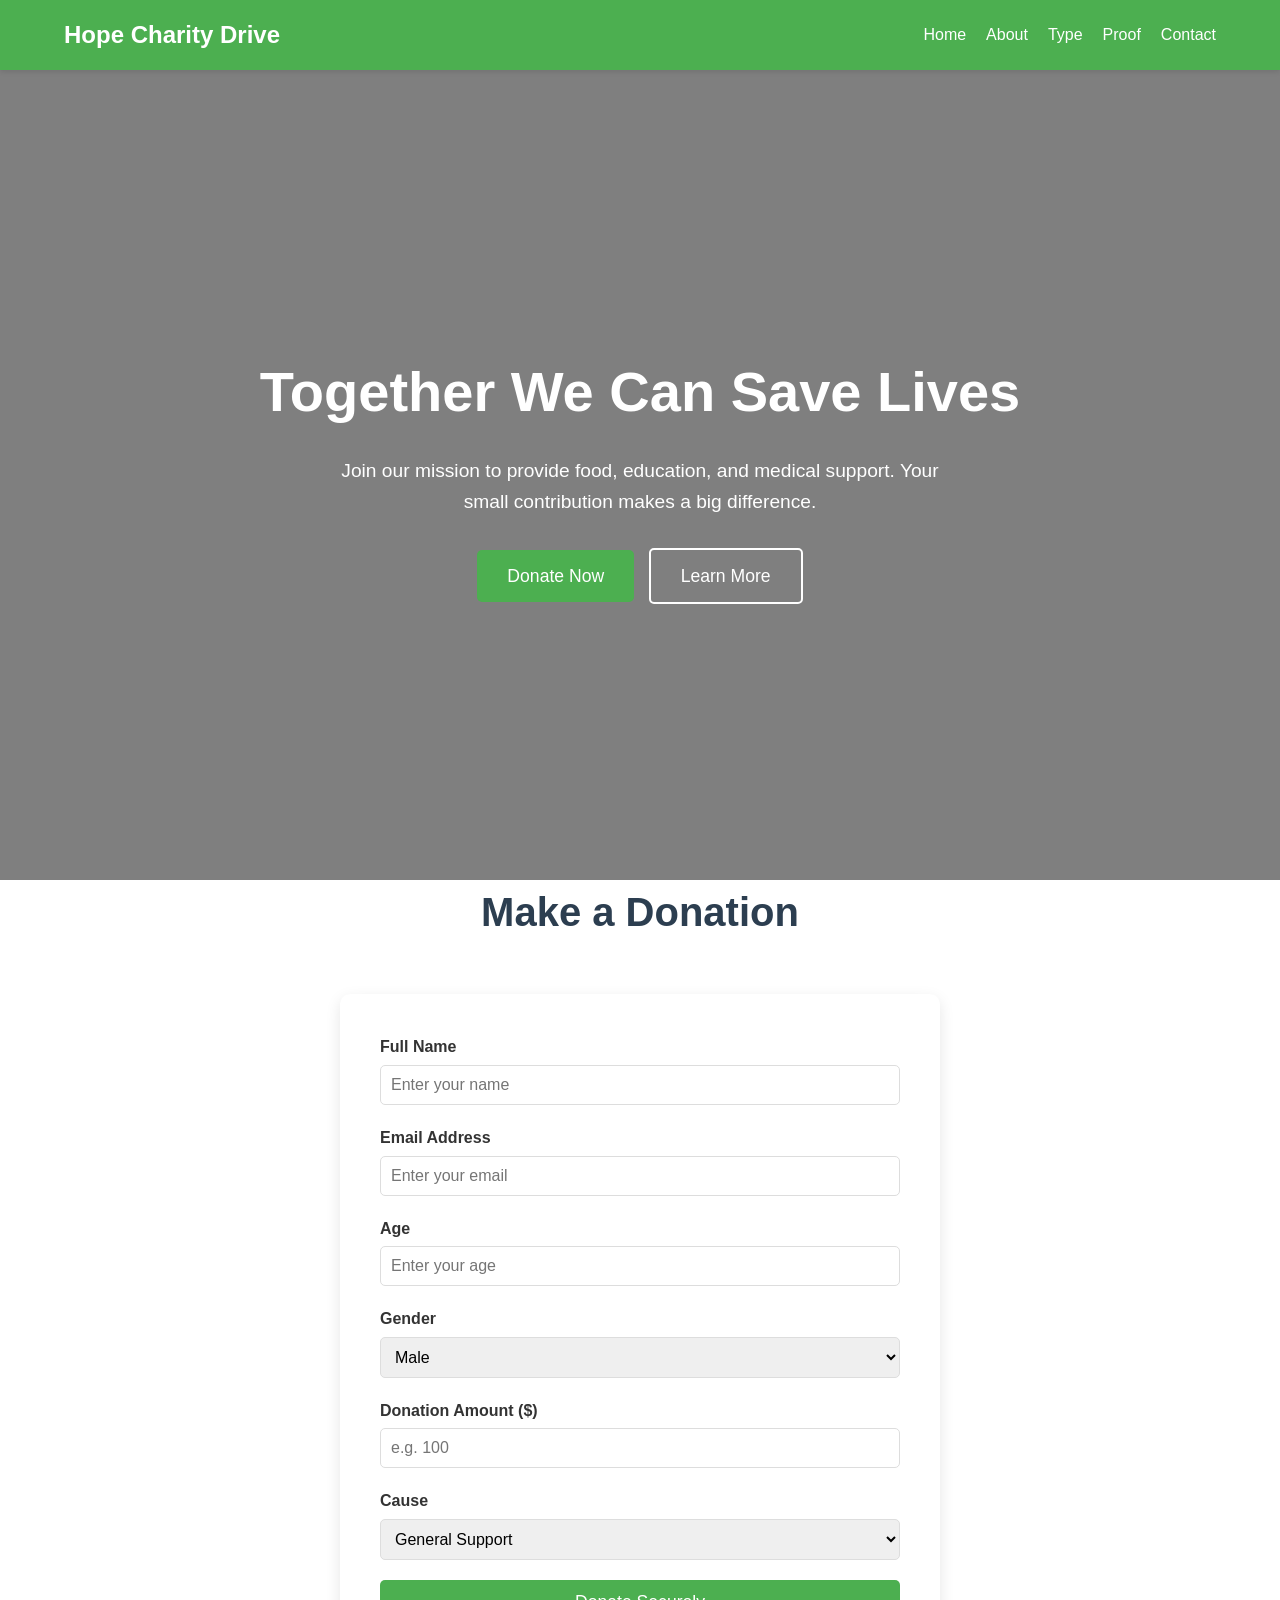
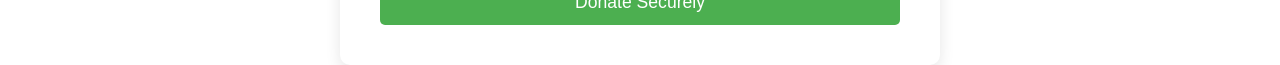
<file: index.html>
<!DOCTYPE html>
<html lang="en">
<head>
    <meta charset="UTF-8">
    <meta name="viewport" content="width=device-width, initial-scale=1.0">
    <title>Home | Hope Charity Drive</title>
    <link rel="stylesheet" href="style.css">
</head>
<body>

    <header>
        <div class="logo">Hope Charity Drive</div>
        <nav>
            <ul>
                <li><a href="index.html">Home</a></li>
                <li><a href="about.html">About</a></li>
                <li><a href="Type.html">Type</a></li>
                <li><a href="proof.html">Proof</a></li>
                <li><a href="contact.html">Contact</a></li>
            </ul>
        </nav>
    </header>

    <section class="hero">
        <div class="hero-content">
            <h1>Together We Can Save Lives</h1>
            <p>Join our mission to provide food, education, and medical support. Your small contribution makes a big difference.</p>
            <a href="#donate-now" class="btn">Donate Now</a>
            <a href="about.html" class="btn btn-outline">Learn More</a>
        </div>
    </section>

    <section >
        <h2 class="section-title">Make a Donation</h2>
        <div class="donate-form">
            <form action="#">
                <div class="form-group">
                    <label>Full Name</label>
                    <input type="text" placeholder="Enter your name">
                </div>
                <div class="form-group">
                    <label>Email Address</label>
                    <input type="email" placeholder="Enter your email">
                </div>
                <div class="form-group">
                    <label>Age</label>
                    <input type="number" placeholder="Enter your age">
                </div>
                <div class="form-group">
                    <label>Gender</label>
                    <select>
                        <option>Male</option>
                        <option>Female</option>
                    </select>
                </div>
                <div class="form-group">
                    <label>Donation Amount ($)</label>
                    <input type="number" placeholder="e.g. 100">
                </div>
                <div class="form-group">
                    <label>Cause</label>
                    <select>
                        <option>General Support</option>
                        <option>Education</option>
                        <option>Food Drive</option>
                        <option>Medical Aid</option>
                    </select>
                </div>
                <button type="submit" class="btn" style="width: 100%;">Donate Securely</button>
            </form>
        </div>
    </section>
</body>
</html>
</file>
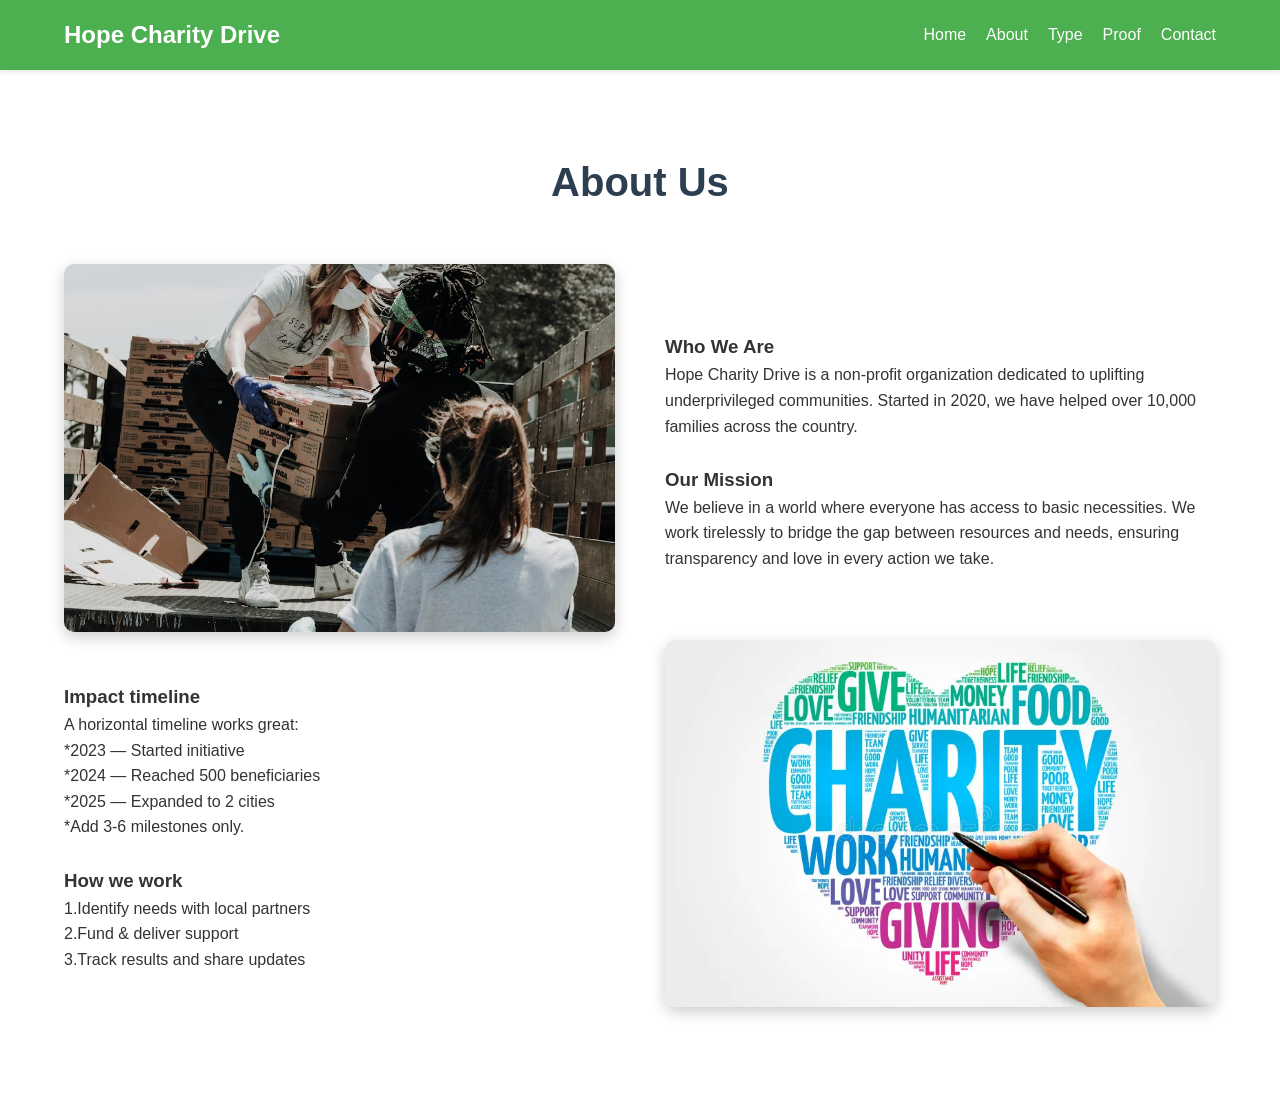
<file: about.html>
<!DOCTYPE html>
<html lang="en">
<head>
    <meta charset="UTF-8">
    <meta name="viewport" content="width=device-width, initial-scale=1.0">
    <title>About Us | Hope Charity Drive</title>
    <link rel="stylesheet" href="style.css">
</head>
<body>

    <header>
        <div class="logo">Hope Charity Drive</div>
        <nav>
            <ul>
                <li><a href="index.html">Home</a></li>
                <li><a href="about.html">About</a></li>
                <li><a href="Type.html">Type</a></li>
                <li><a href="proof.html">Proof</a></li>
                <li><a href="contact.html">Contact</a></li>
            </ul>
        </nav>
    </header>

    <section class="section">
        <h2 class="section-title">About Us</h2>
        <div class="about-container">
            <div class="about-img">
                <img src="about.avif" alt="Volunteers working together">
            </div>
            <div class="about-text">
                <h3>Who We Are</h3>
                <p>Hope Charity Drive is a non-profit organization dedicated to uplifting underprivileged communities. Started in 2020, we have helped over 10,000 families across the country.</p>
                <br>
                <h3>Our Mission</h3>
                <p>We believe in a world where everyone has access to basic necessities. We work tirelessly to bridge the gap between resources and needs, ensuring transparency and love in every action we take.</p>
            </div>
        </div>
        <div class="about-container">
            <div class="about-text">
                <h3>Impact timeline</h3>
                <p>
                        A horizontal timeline works great:<br>
                        *2023 — Started initiative<br>
                        *2024 — Reached 500 beneficiaries<br>
                        *2025 — Expanded to 2 cities<br>
                        *Add 3-6 milestones only.<br>
                    </p>
                <br>
                <h3>How we work</h3>
                <p>
                    1.Identify needs with local partners<br>
                    2.Fund & deliver support<br>
                    3.Track results and share updates<br>
                </p>
            </div>
            <div class="about-img">
                <img src="home2.webp" alt="Volunteers working together">
            </div>
        </div>
    </section>
</body>
</html>
</file>
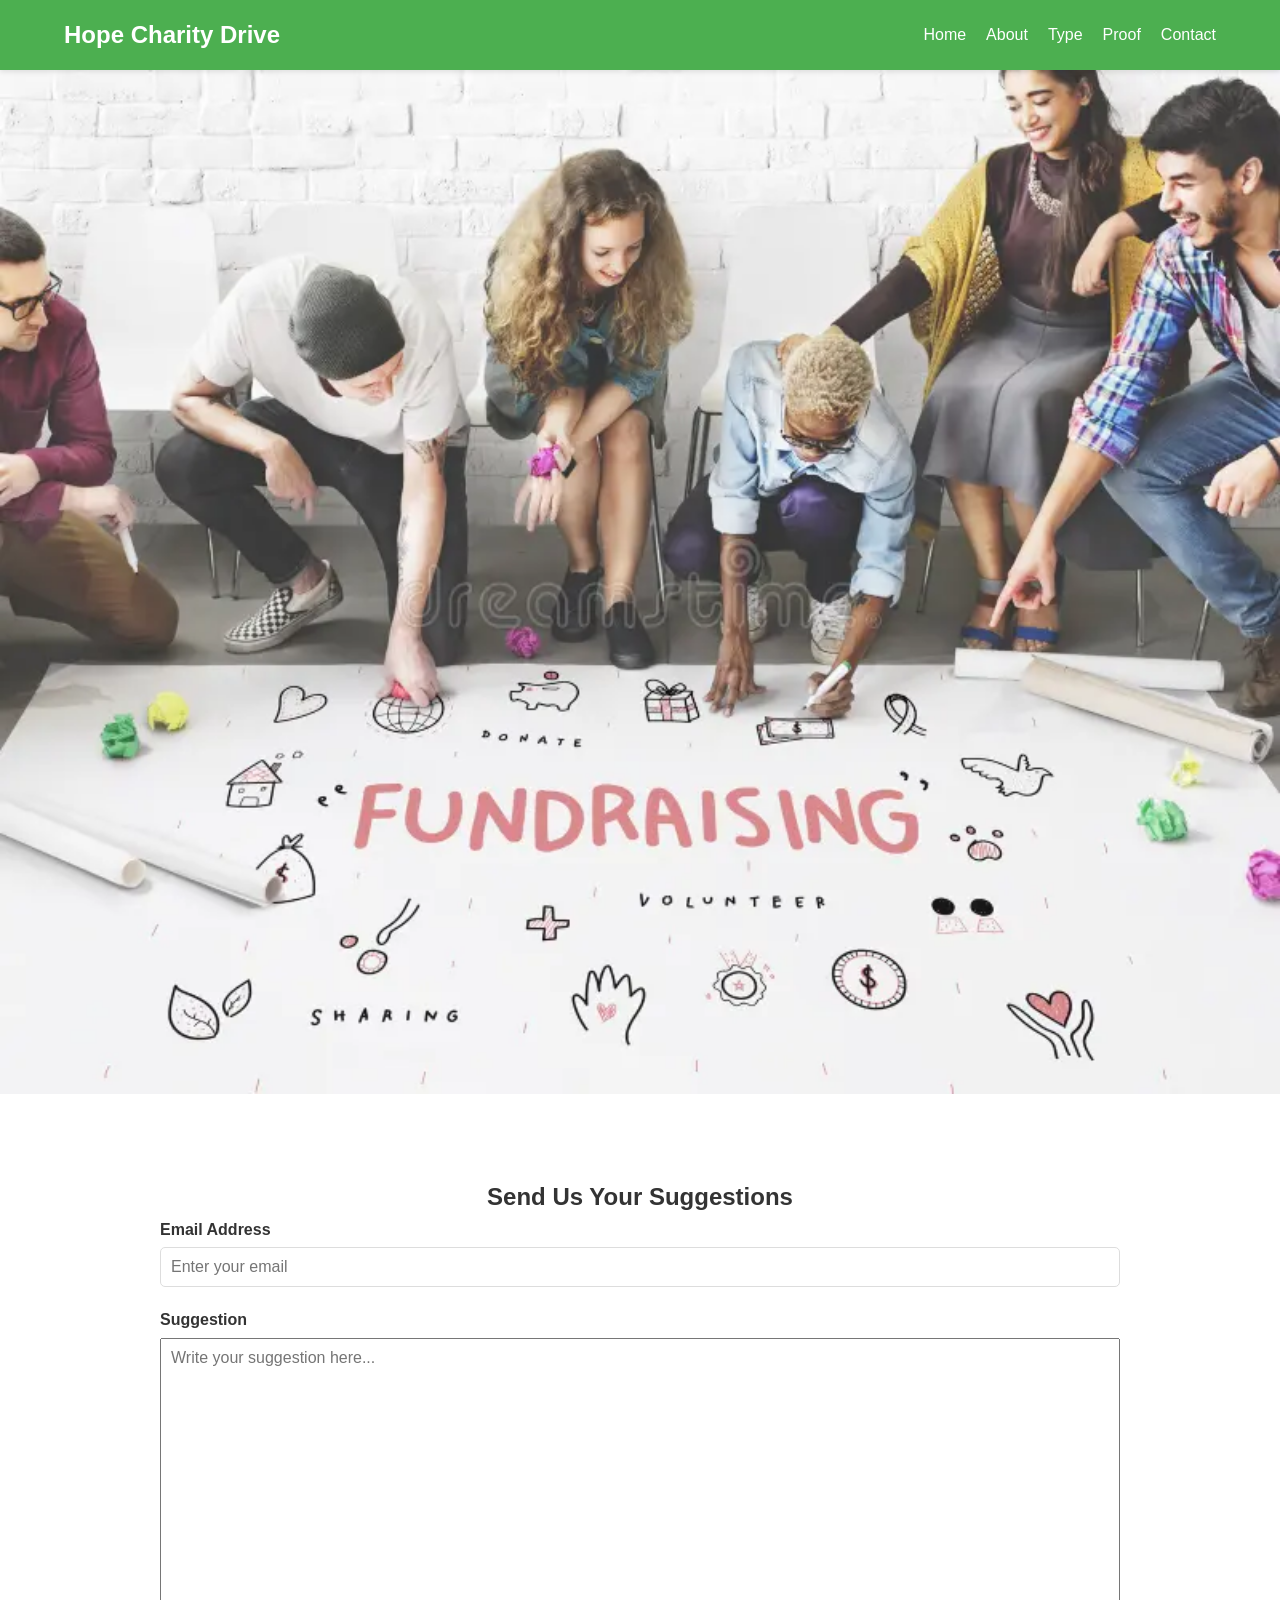
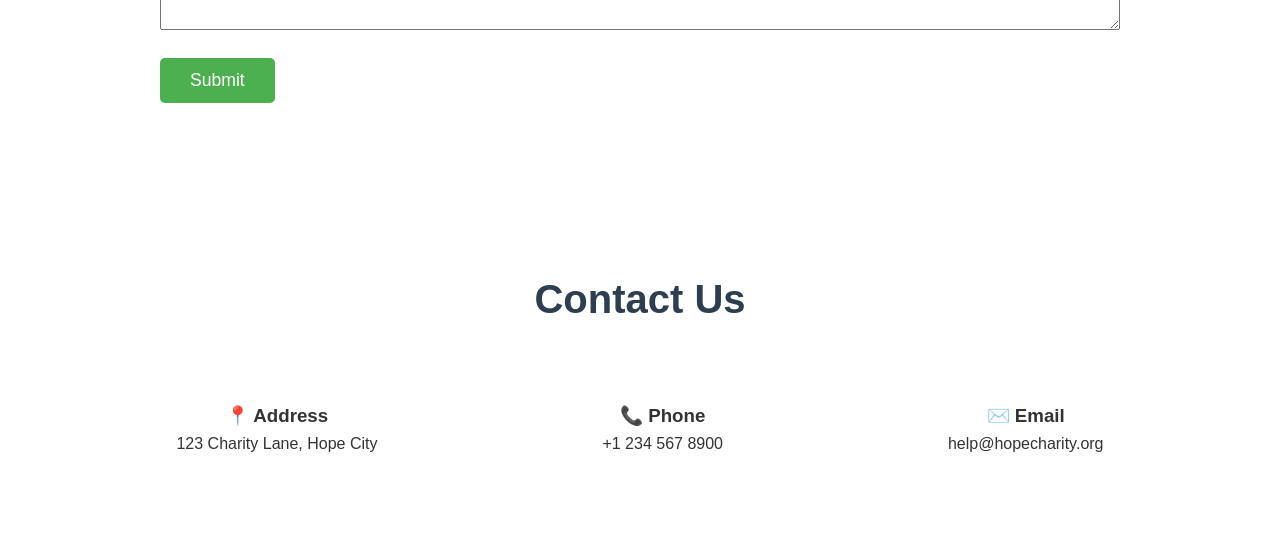
<file: contact.html>
<!DOCTYPE html>
<html lang="en">

<head>
    <meta charset="UTF-8">
    <meta name="viewport" content="width=device-width, initial-scale=1.0">
    <title>Contact Us | Hope Charity Drive</title>
    <link rel="stylesheet" href="style.css">
</head>

<body>

    <header>
        <div class="logo">Hope Charity Drive</div>
        <nav>
            <ul>
                <li><a href="index.html">Home</a></li>
                <li><a href="about.html">About</a></li>
                <li><a href="Type.html">Type</a></li>
                <li><a href="proof.html">Proof</a></li>
                <li><a href="contact.html">Contact</a></li>
            </ul>
        </nav>
    </header>
    </section>
    <img src="last page.webp">

    <section class="user-input-section"> 
        <form>
            <center>

                <h1>Send Us Your Suggestions</h1>
            </center>
            
            <div class="form-group">
                <label>Email Address</label>
                <input type="email" placeholder="Enter your email">
            </div>
            <div class="form-group">
                <label>Suggestion</label>
                <textarea type="text" rows="15"  placeholder="Write your suggestion here..."></textarea>
            </div>
            <button class="btn" type="submit">Submit</button>
        </form>
    </section>


    <section class="section">
        <h2 class="section-title">Contact Us</h2>
        <div class="contact-container">
            <div class="contact-item">
                <h3>📍 Address</h3>
                <p>123 Charity Lane, Hope City</p>
            </div>
            <div class="contact-item">
                <h3>📞 Phone</h3>
                <p>+1 234 567 8900</p>
            </div>
            <div class="contact-item">
                <h3>✉️ Email</h3>
                <p>help@hopecharity.org</p>
            </div>
        </div>
    </section>
</body>

</html>
</file>
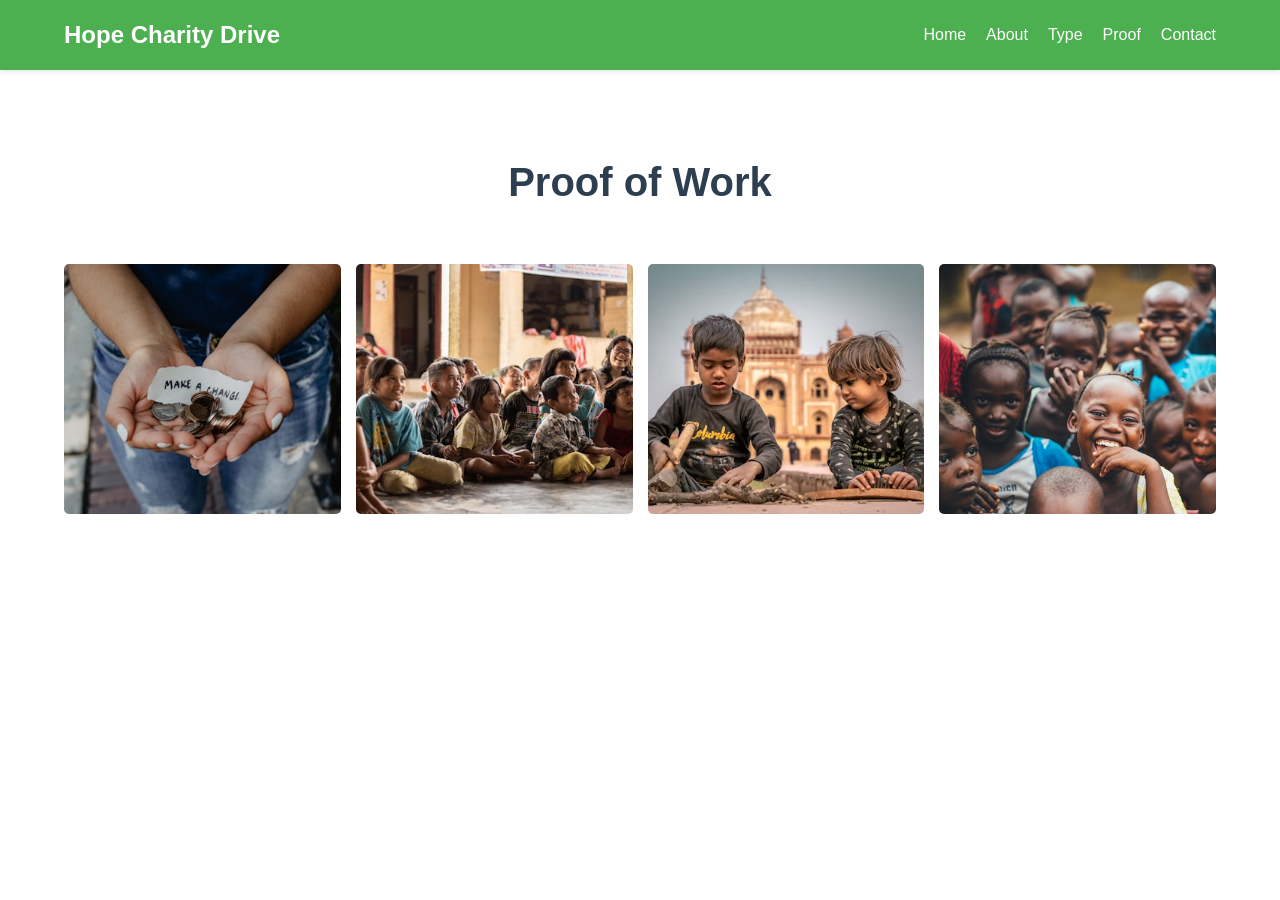
<file: proof.html>
<!DOCTYPE html>
<html lang="en">
<head>
    <meta charset="UTF-8">
    <meta name="viewport" content="width=device-width, initial-scale=1.0">
    <title>Proof of Work | Hope Charity Drive</title>
    <link rel="stylesheet" href="style.css">
</head>
<body>

    <header>
        <div class="logo">Hope Charity Drive</div>
        <nav>
            <ul>
                <li><a href="index.html">Home</a></li>
                <li><a href="about.html">About</a></li>
                <li><a href="Type.html">Type</a></li>
                <li><a href="proof.html">Proof</a></li>
                <li><a href="contact.html">Contact</a></li>
            </ul>
        </nav>
    </header>

    <section class="section">
        <h2 class="section-title">Proof of Work</h2>
        <div class="gallery-grid">
            <div class="gallery-item"><img src="proof1.jpg" alt="Charity work 1"></div>
            <div class="gallery-item"><img src="proof2.jpg"Charity work 2"></div>
            <div class="gallery-item"><img src="proof3.avif" alt="Charity work 3"></div>
            <div class="gallery-item"><img src="proof4.jpg" alt="Charity work 4"></div>
        </div>
    </section>
</body>
</html>
</file>
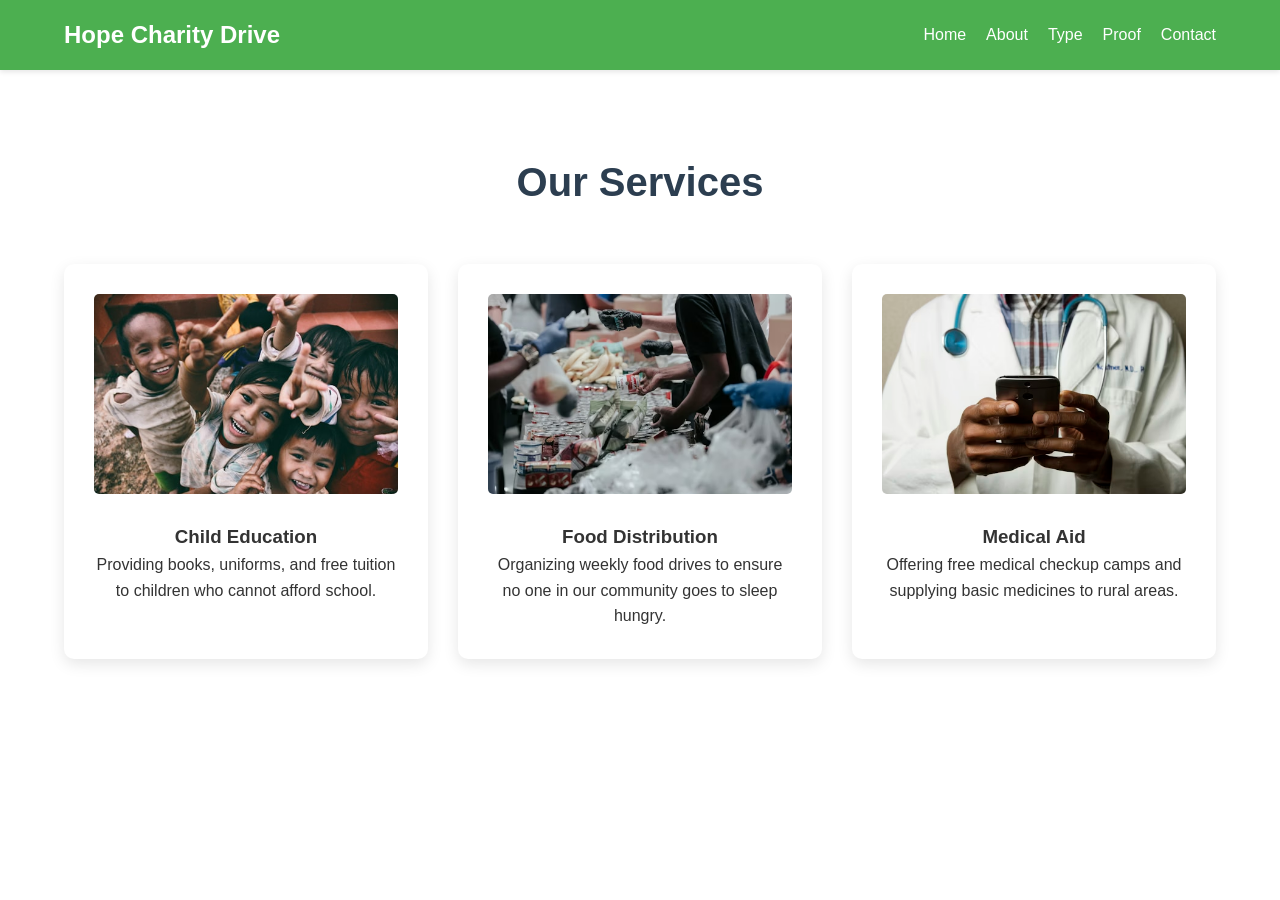
<file: Type.html>
<!DOCTYPE html>
<html lang="en">
<head>
    <meta charset="UTF-8">
    <meta name="viewport" content="width=device-width, initial-scale=1.0">
    <title>Our Type | Hope Charity Drive</title>
    <link rel="stylesheet" href="style.css">
</head>
<body>

    <header>
        <div class="logo">Hope Charity Drive</div>
        <nav>
            <ul>
                <li><a href="index.html">Home</a></li>
                <li><a href="about.html">About</a></li>
                <li><a href="Type.html">Type</a></li>
                <li><a href="proof.html">Proof</a></li>
                <li><a href="contact.html">Contact</a></li>
            </ul>
        </nav>
    </header>

    <section class="section">
        <h2 class="section-title">Our Services</h2>
        <div class="services-grid">
            <div class="service-card">
                <img src="children education.jpg" alt="Education">
                <h3>Child Education</h3>
                <p>Providing books, uniforms, and free tuition to children who cannot afford school.</p>
            </div>
            <div class="service-card">
                <img src="food distributrion.avif" alt="Food">
                <h3>Food Distribution</h3>
                <p>Organizing weekly food drives to ensure no one in our community goes to sleep hungry.</p>
            </div>
            <div class="service-card">
                <img src="medical aid.avif" alt="Medical">
                <h3>Medical Aid</h3>
                <p>Offering free medical checkup camps and supplying basic medicines to rural areas.</p>
            </div>
        </div>
    </section>
</body>
</html>
</file>
<file: style.css>
* {
  margin: 0;
  padding: 0;
  box-sizing: border-box;
  font-family: "Segoe UI", Tahoma, Geneva, Verdana, sans-serif;
}

body {
  line-height: 1.6;
  color: #333;
  display: flex;
  flex-direction: column;
  min-height: 100vh;
}

header {
  background-color: #4caf50;
  color: white;
  padding: 1rem 5%;
  display: flex;
  justify-content: space-between;
  align-items: center;
  position: sticky;
  top: 0;
  z-index: 1000;
  box-shadow: 0 2px 5px rgba(0, 0, 0, 0.1);
}

.logo {
  font-size: 1.5rem;
  font-weight: bold;
}

nav ul {
  list-style: none;
  display: flex;
}

nav ul li {
  margin-left: 20px;
}

nav ul li a {
  color: white;
  text-decoration: none;
  font-weight: 500;
  transition: color 0.3s;
}

nav ul li a:hover {
  color: #dcedc8;
}

/*Hero Section*/
.hero {
  background: linear-gradient(rgba(0, 0, 0, 0.5), rgba(0, 0, 0, 0.5)),
    url("https://images.unsplash.com/photo-1488521787991-ed7bbaae773c?ixlib=rb-4.0.3&auto=format&fit=crop&w=1920&q=80");
  background-size: cover;
  background-position: center;
  height: 90vh;
  display: flex;
  justify-content: center;
  align-items: center;
  text-align: center;
  color: white;
}

.hero-content h1 {
  font-size: 3.5rem;
  margin-bottom: 20px;
}

.hero-content p {
  font-size: 1.2rem;
  margin-bottom: 30px;
  max-width: 600px;
  margin-left: auto;
  margin-right: auto;
}

/*Buttons*/
.btn {
  display: inline-block;
  background-color: #4caf50;
  color: white;
  padding: 12px 30px;
  border-radius: 5px;
  text-decoration: none;
  font-size: 1.1rem;
  transition: background 0.3s;
  border: none;
  cursor: pointer;
}

.btn:hover {
  background-color: #45a049;
}

.btn-outline {
  background-color: transparent;
  border: 2px solid white;
  margin-left: 10px;
}

.btn-outline:hover {
  background-color: white;
  color: #4caf50;
}

/*Standard Section Padding*/
.section {
  padding: 80px 5%;
  flex: 1;
  /*Pushes footer down*/
}

.section-title {
  text-align: center;
  font-size: 2.5rem;
  margin-bottom: 50px;
  color: #2c3e50;
}

/*About Styles*/
.about-container {
  display: flex;
  align-items: center;
  gap: 50px;
  flex-wrap: wrap;
}

.about-img {
  flex: 1;
  min-width: 300px;
}

.about-img img {
  width: 100%;
  border-radius: 10px;
  box-shadow: 0 5px 15px rgba(0, 0, 0, 0.2);
}

.about-text {
  flex: 1;
  min-width: 300px;
}

/*Services/Type Styles*/
.services-grid {
  display: grid;
  grid-template-columns: repeat(auto-fit, minmax(300px, 1fr));
  gap: 30px;
}

.service-card {
  background: white;
  padding: 30px;
  border-radius: 10px;
  box-shadow: 0 5px 15px rgba(0, 0, 0, 0.1);
  text-align: center;
  transition: transform 0.3s;
}

.service-card:hover {
  transform: translateY(-10px);
}

.service-card img {
  width: 100%;
  height: 200px;
  object-fit: cover;
  border-radius: 5px;
  margin-bottom: 20px;
}

/*Gallery/Proof Styles*/
.gallery-grid {
  display: grid;
  grid-template-columns: repeat(auto-fit, minmax(250px, 1fr));
  gap: 15px;
}

.gallery-item img {
  width: 100%;
  height: 250px;
  object-fit: cover;
  border-radius: 5px;
  transition: filter 0.3s;
}

.gallery-item img:hover {
  /* opacity: 0.8; */
  filter: brightness(1.2);
}

/*Donate Form Styles*/
.donate-section {
  background-color: #f9f9f9;
}

.donate-form {
  max-width: 600px;
  margin: 0 auto;
  background: white;
  padding: 40px;
  border-radius: 10px;
  box-shadow: 0 5px 15px rgba(0, 0, 0, 0.1);
}

.form-group {
  margin-bottom: 20px;
}

.form-group label {
  display: block;
  margin-bottom: 5px;
  font-weight: bold;
}

.form-group input,
.form-group select {
  width: 100%;
  padding: 10px;
  border: 1px solid #ddd;
  border-radius: 5px;
  font-size: 1rem;
}

.contact-header {
  width: 100%;
  height: 500px;
  object-fit: cover;
  object-position: top;
}

/*Contact Styles*/
.contact-container {
  display: flex;
  justify-content: space-around;
  flex-wrap: wrap;
  text-align: center;
}

.user-input-section {
    display: flex;
    justify-content: center;
    padding: 5vw;
    
    form{
        padding: 20px;
        width: 90%;
        max-width: 1000px;
        textarea{
            width: 100%;
            padding: 10px;
            font-size: 16px;
        }
  }
}

.contact-item {
  margin: 20px;
}

footer {
  background-color: #333;
  color: white;
  text-align: center;
  padding: 20px;
  margin-top: auto;
}
</file>
